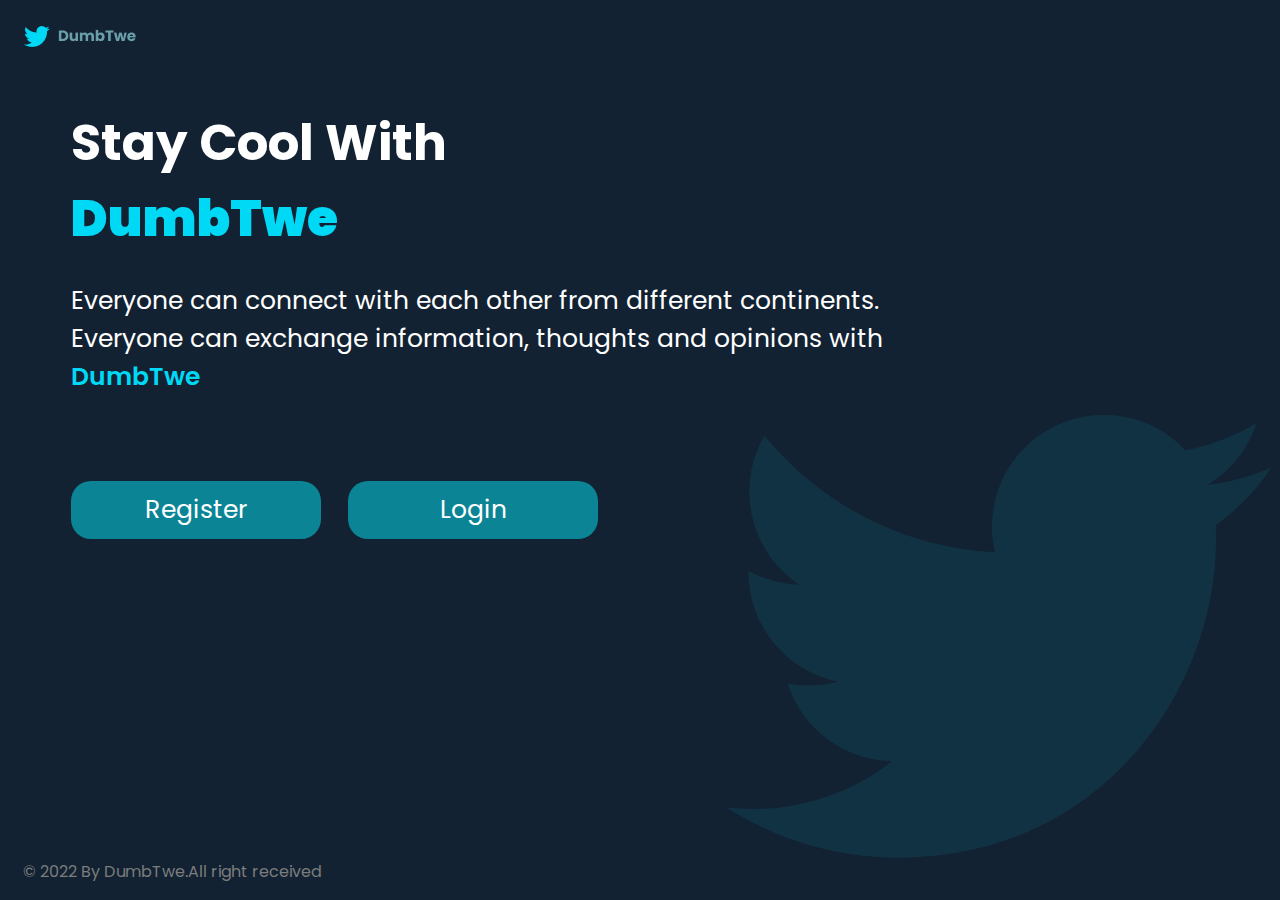
<file: index.html>
<html>

<head>
    <link rel="stylesheet" href="./assets/css/landing.css">
    <title>Document</title>
</head>

<body>
    <div class="header">
        <img src="./assets/img/logo.png" alt="">
    </div>
    <div class="content">
        <h1>Stay Cool With</h1>
        <h1 class="title">DumbTwe</h1>
        <p class="tagline">
            Everyone can connect with each other from different continents.
            <br>
            Everyone can exchange information, thoughts and opinions with <span>DumbTwe</span>
        </p>
        <div class="btn-group">
            <a href="register.html">Register</a>
            <a href="login.html">Login</a>
        </div>
    </div>

    <div class="footer">
        <p> © 2022 By DumbTwe.All right received</p>
    </div>
</body>

</html>
</file>
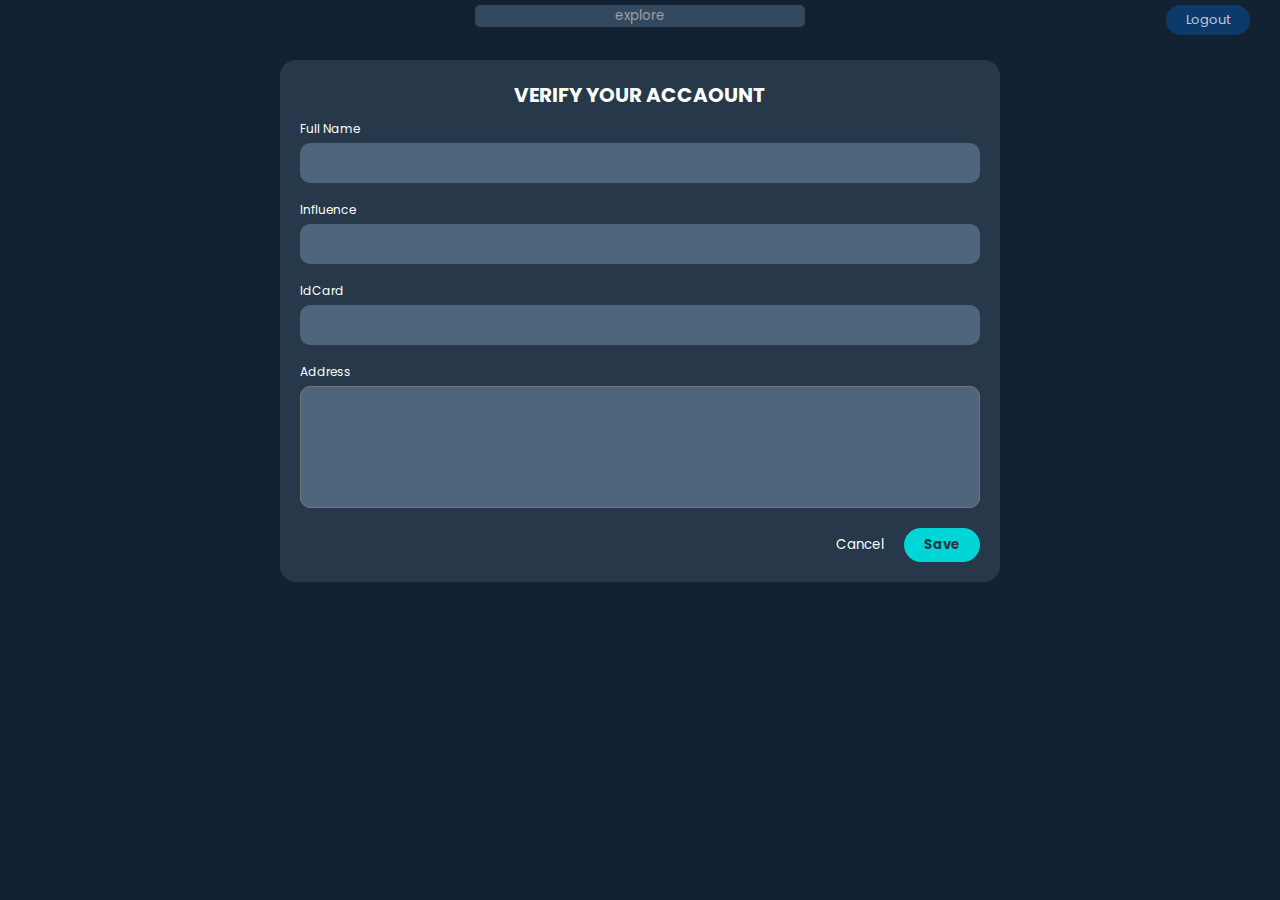
<file: verification.html>
<html>

<head>
    <link rel="stylesheet" href="https://cdnjs.cloudflare.com/ajax/libs/font-awesome/6.1.1/css/all.min.css"
        integrity="sha512-KfkfwYDsLkIlwQp6LFnl8zNdLGxu9YAA1QvwINks4PhcElQSvqcyVLLD9aMhXd13uQjoXtEKNosOWaZqXgel0g=="
        crossorigin="anonymous" referrerpolicy="no-referrer" />
    <link rel="stylesheet" href="./assets/css/beranda.css">
    <title>Beranda</title>
</head>

<body>
    <nav class="navbar">
        <div class="left">
            <a href="beranda.html">
                <i class="fa-brands fa-twitter"></i>
            </a>
        </div>

        <div class="middle">
            <input type="text" placeholder="explore">
        </div>

        <div class="right">
            <a class="logout" href="">Logout</a>
            <i class="fa-solid fa-expand"></i>
        </div>
    </nav>

    <div class="content">
        <div class="left-side">
        </div>

        <div class="middle-side">
            <div class="card p-20 edit-profile">
                <h1>VERIFY YOUR ACCAOUNT</h1>
                <form>

                    <div class="group-input">
                        <label for="fullname">Full Name</label>
                        <input type="text" id="fullname">
                    </div>

                    <div class="group-input">
                        <label for="influence">Influence</label>
                        <input type="text" id="influence">
                    </div>

                    <div class="group-input">
                        <label for="idcard">IdCard</label>
                        <input type="text" id="idcard">
                    </div>

                    <div class="group-input">
                        <label for="address">Address</label>
                        <textarea name="address" id="address" rows="5"></textarea>
                    </div>

                    <div class="group-btn">
                        <div class="btn-cancel">
                            <button>Cancel</button>
                        </div>
                        <div class="btn-save">
                            <button>Save</button>
                        </div>
                    </div>
                </form>
            </div>
        </div>

        <div class="right-side">
        </div>
    </div>

</body>

</html>
</file>
<file: assets/css/landing.css>
@import url('https://fonts.googleapis.com/css2?family=Poppins:wght@100;200;300;600&display=swap');


body{
    background-color: #122232;
    background-image: url('../img/logo-large.png');
    background-repeat: no-repeat;
    background-position: right bottom;
    background-attachment: fixed;
    background-size: 45%;
    font-family: 'Poppins', sans-serif;
}

.header img{
    position: top left;
    padding: 15px;
}

.content{
    margin-top: 40px;
    margin-left: 5%;
    color: white;
    font-size: 25px;
}

.content h1{
    margin: 0;
}

.content h1.title{
    color:#00D9F6;
    margin: 0;
    font-weight: 900;
}

.content p.tagline span{
    color:#00D9F6;
    display: block;
    font-weight: 600;
}

.btn-group a{
    display: inline-block;
    margin-right: 20px;
    padding: 10px 0;
    width: 250px;
    background-color: #0B8596;
    color: white;
    border: none;
    border-radius: 20px;
    text-decoration: none;
    text-align: center;
    margin-top: 60px;
}

.footer{
    position: absolute;
    bottom: 0;
    color: #7c7c7c;
    padding: 0 15px;
}
</file>
<file: assets/css/beranda.css>
@import url('https://fonts.googleapis.com/css2?family=Poppins:wght@100;300;400;500;600;700;900&display=swap');

* {
  margin: 0;
  padding: 0;
  font-family: 'Poppins', sans-serif;
}

body {
  background-color: #122232;
}

.navbar {
  display: flex;
  padding: 5px 20px;
}

.navbar div {
  display: flex;
  flex: 1;
}

.navbar .left i {
  color: aqua;
  font-size: 25px;
}

.navbar .middle {
  justify-content: center;
}

.navbar .middle input {
  width: 80%;
  border: none;
  border-radius: 5px;
  padding: 0px 25px;
  background-color: #334960;
  color: white;
  text-align: left;
}

.navbar .middle input::placeholder {
  text-align: center;
}

.navbar .right {
  justify-content: flex-end;
  text-align: center;
  align-items: center;
}

.navbar .right a.logout {
  text-decoration: none;
  color: #c0cad3;
  background-color: #0c3b6b;
  padding: 5px 20px;
  border-radius: 15px;
  font-size: 13px;
  margin-left: 10px;
}

.navbar .right i {
  color: white;
  font-size: 20px;
  margin-left: 10px;
  cursor: pointer;
}

.content {
  display: flex;
  margin: 20px 20px;
}

.content div.left-side,
.content div.right-side {
  flex: 20%
}

.content div.middle-side {
  flex: 60%;
  margin: 0px 20px;
}

.p-20 {
  padding: 20;
}

.card {
  background-color: #263849;
  border-radius: 16px;
  color: white;
  font-size: 10px;
  overflow: hidden;
}

.profile {
  padding-bottom: 20px;
  text-align: center;
}

.banner img {
  width: 100%;
  border-radius: 16px 16px 0px 0px;
  object-fit: cover;
  height: 80px;
}

.profile .biodata img {
  border-radius: 50%;
  width: 30%;
  margin-bottom: 10px;
  margin-top: -40px;
}

.profile .biodata .username {
  color: #9f9f9f;
}

.profile .biodata .bio {
  margin-top: 15px;
  color: #c7c4c4;
}

.profile hr {
  margin: 10px 20px;
  border: 1px solid #8a8888;
}

.profile .follow {
  display: flex;
}

.profile .follow div {
  flex: 1;
}

.profile .follow p {
  color: #c7c4c4;
}

.profile .follow div.following {
  border-right: 1px solid #d0d0d0;
}

.profile a {
  text-decoration: none;
  color: #00b7df;
}

.list-follow {
  margin-top: 20px;
}

.list-follow .suggest {
  display: flex;
  justify-content: center;
  align-items: center;
  margin-top: 10px;

}

.list-follow .suggest div:nth-child(odd) {
  flex: 1;
}

.list-follow .suggest div:nth-child(2) {
  flex: 2;

}

.suggest .avatar img {
  width: 100%;
  border-radius: 50%;
}

.suggest .account {
  padding-left: 10px;
  /* background-color: #00B7DF; */
  color: #c7c4c4;
}

.suggest .account a {
  font-size: 12px;
  text-decoration: none;
  color: white;
}

.suggest .btn-follow button {
  border: none;
  padding: 5px 8px;
  background-color: white;
  border-radius: 15px;
  color: #263849;
  font-weight: 600;
  font-size: 10px;
}

.middle-side .post-thread {
  display: flex;
  margin-bottom: 20px;
}

.post-thread .left {
  flex: 6%;
}

.post-thread .left img {
  width: 100%;
  border-radius: 50%;
}

.post-thread .right {
  flex: 94%;
  padding-left: 20px;
}

.post-thread .right textarea,
input {
  background-color: #4e657c;
  color: #c0cad3;
  width: 100%;
  border: none;
  border-radius: 10px;
  resize: none;
  padding: 10px;
  margin-bottom: 8px;
}

.post-thread .right textarea::placeholder,
input::placeholder {
  color: #9f9f9f;
}

.post-thread .right textarea:focus,
input:focus {
  color: #c0cad3;
  outline: none;
}

.post-thread .right .file-button-group {
  margin-top: 20px;
  display: flex;
}

.post-thread .right .file-button-group .file {
  flex: 1;
  display: flex;
}

.post-thread .right .file-button-group .btn-publish {
  flex: 1;
  text-align: right;
}

.post-thread .right .file-button-group button {
  padding: 7px 20px;
  border-radius: 20px;
  border: none;
  background-color: #00b7df;
  font-weight: 700;
  color: #263849;
  cursor: pointer;
}

.post-thread .right .file-button-group .file label {
  border-radius: 20px;
  border: 2px solid #4e657c;
  font-weight: 300;
  padding: 7px 20px;
  margin-right: 5px;
  display: flex;
  align-items: center;
  cursor: pointer;
}

.post-thread .right .file-button-group .file label i {
  font-size: 20px;
  margin-right: 10px;
}

.post-thread .right .file-button-group .file label i.fa-image {
  color: #00d6d6;
  text-shadow: 0 0 10px #00d6d6;
}

.post-thread .right .file-button-group .file label i.fa-circle-play {
  color: #00c2ff;
  text-shadow: 0 0 10px #00c2ff;
}

.middle-side .view-thread {
  margin-bottom: 15px;
  display: flex;
}

.view-thread .left {
  flex: 6%;
}

.view-thread .left img {
  width: 100%;
  height: 45px;
  border-radius: 50%;
  object-fit: cover;
}

.view-thread .right {
  flex: 94%;
  padding-left: 20px;
}

.view-thread .right .top {
  display: flex;
  align-items: center;
  height: 5vh;
}

.view-thread .right .top .profile-user {
  flex: 1;
}

.view-thread .right .top h3 {
  display: inline-block;
  margin-right: 3px;
}

.view-thread .right .top .fa-circle-check {
  color: #00a3ff;
}

.view-thread .right .top span {
  color: #9f9f9f;
}

.view-thread .right .top .options {
  flex: 1;
  text-align: right;
  font-size: 15px;
}

.view-thread .right .content-thread {
  margin-top: 15px;
}

.view-thread .right .content-thread p {
  font-size: 15px;
  line-height: 25px;
  font-weight: 300;
}

.view-thread .right .content-thread img {
  width: 100%;
  max-height: 400px;
  margin-top: 10px;
  object-fit: contain;
  border-radius: 10px;
  background-color: black;
}

.view-thread .right .bottom {
  margin-top: 20px;
}

.view-thread .right .bottom .react-view {
  display: flex;
  margin-bottom: 25px;
}

.view-thread .right .bottom .react-group {
  display: flex;
  align-items: center;
  margin-right: 15px;
}

.view-thread .right .bottom .react-group i {
  font-size: 13px;
  height: 22px;
  width: 22px;
  border-radius: 50%;
  display: flex;
  align-items: center;
  justify-content: center;
  margin-right: 5px;
}

.view-thread .right .bottom .react-group span {
  font-size: 13px;
}

.view-thread .right .bottom .react-group i.fa-heart {
  background-color: #ff3c3c;
}

.view-thread .right .bottom .react-group i.fa-comment-dots {
  background-color: #218a6b;
}

.view-thread .right .bottom .react-button button {
  background-color: #445769;
  color: white;
  border: none;
  border-radius: 10px;
  width: 130px;
  height: 35px;
  margin-right: 10px;
  font-size: 15px;
  cursor: pointer;
}

.view-thread .right .bottom .react-button button.btn-like:hover {
  background-color: #ff3c3c;
}

.view-thread .right .bottom .react-button button.btn-comment:hover {
  background-color: #218a6b;
}

.view-thread .right .bottom .react-button button.btn-dislike {
  background-color: #ff3c3c;
}

.right-side .trend {
  display: flex;
  align-items: center;
  margin-top: 13px;
}

.right-side .list-trend div.left-trend {
  width: 95%;
}

.right-side .list-trend div.left-trend a {
  color: white;
  text-decoration: none;
}

.right-side .list-trend div.left-trend p {
  color: #9f9f9f;
}

.right-side .list-trend div.right-trend {
  width: 5%;
  text-align: right;
}

.edit-profile .group-file img {
  border-radius: 50%;
  width: 13%;
  margin-right: 25px;
}

.edit-profile .group-file {
  display: flex;
  align-items: center;
}

.edit-profile .group-file label {
  border: 2px solid #4e657c;
  border-radius: 20px;
  font-weight: 300;
  padding: 7px 20px;
  display: flex;
  align-items: center;
}

.edit-profile .group-file label i.fa-image {
  font-size: 20px;
  margin-right: 10px;
  color: #00d6d6;
  text-shadow: 0 0 10px #00d6d6;
}

.edit-profile .group-input label {
  font-size: 12px;
}

.edit-profile div.group-input {
  margin-top: 10px;
}

.edit-profile .group-input input,
textarea {
  background-color: #4e657c;
  color: #c0cad3;
  width: 100%;
  border-radius: 10px;
  resize: none;
  padding: 10px;
  margin-top: 5px;
}

.edit-profile .group-btn {
  display: flex;
  justify-content: flex-end;
  align-items: center;
  margin-top: 20px;
}

.edit-profile .group-btn .btn-cancel button {
  color: white;
  background: none;
  border: none;
  margin-right: 20px;
  cursor: pointer;
}

.edit-profile .group-btn .btn-save button {
  padding: 7px 20px;
  border-radius: 20px;
  border: none;
  background-color: #00d6d6;
  font-weight: 700;
  color: #263849;
  cursor: pointer;
}

.card hr {
  margin-top: 20px;
  border: 1px solid grey;
}

.btn-user-follow {
  background-color: #00C2FF;
  color: #fff;
  border: none;
  padding: 8px 20px;
  border-radius: 10px;
  cursor: pointer;
}

.edit-profile h1 {
  text-align: center;
}

.mt-4 {
  margin-top: 20px;
}

.text-right {
  text-align: right;
}

.comment-thread .right textarea {
  background-color: #4e657c;
  color: #e0e4e8;
  width: 100%;
  border: none;
  border-radius: 10px;
  resize: none;
  padding: 10px;
  margin-bottom: 8px;
}

.comment-thread .right textarea:focus,
input:focus {
  color: #c0cad3;
  outline: none;
}

.comment-thread .right textarea::placeholder {
  color: #9f9f9f;
}

.comment-thread .right .btn-publish button {
  padding: 7px 20px;
  border-radius: 20px;
  border: none;
  background-color: #00b7df;
  font-weight: 700;
  color: #263849;
  cursor: pointer;
}

.comment-thread #comment-list {
  margin-top: 20px;
  background-color: #23313f;
  border-radius: 10px;
  font-size: 14px;
  padding: 10px;
}

.comment-thread #comment-list .comment-item {
  padding: 10px;
  border-bottom: 2px solid #1c2936;
}

.comment-thread #comment-list .comment-item .comment-name {
  font-size: 12px;
  color: rgb(147, 147, 147);
  margin-bottom: 4;
}

.comment-thread #comment-list .comment-item .comment-message {
  color: rgb(255, 255, 255);
  font-size: 15px;
}
</file>
